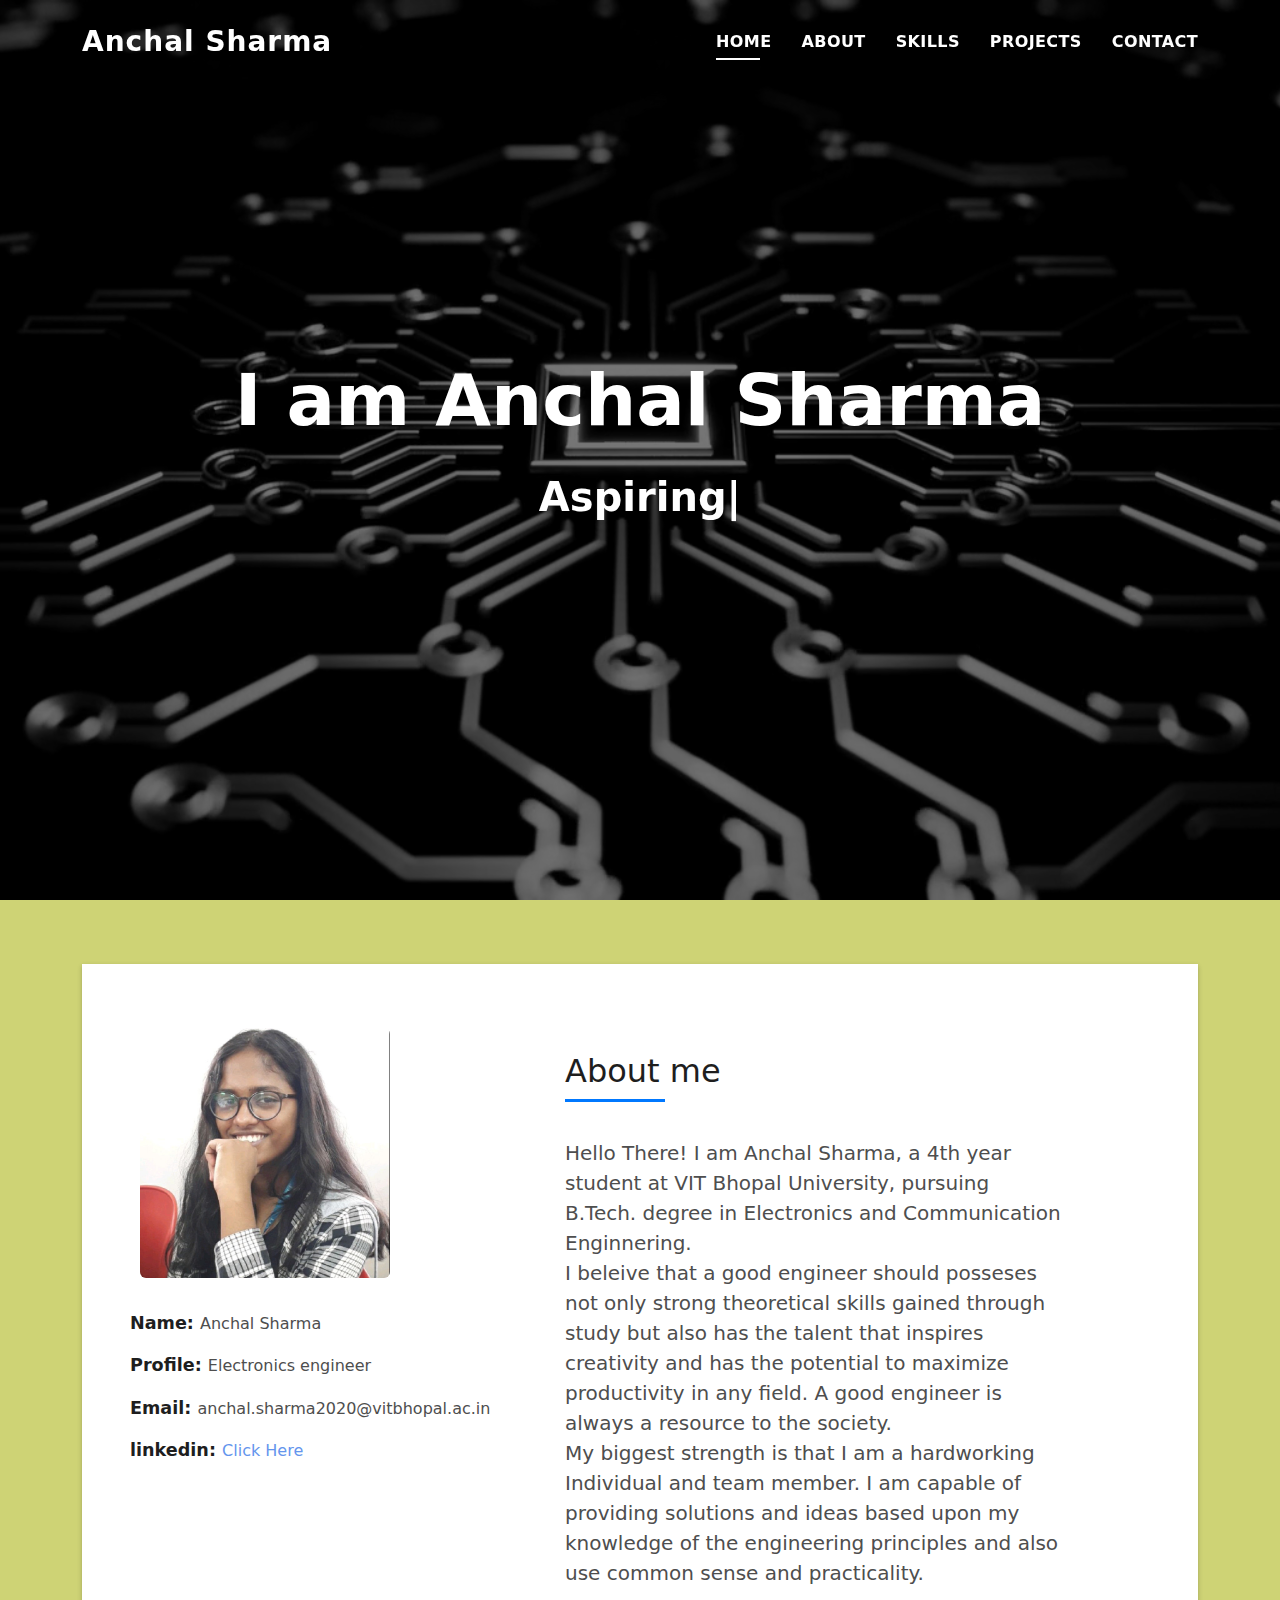
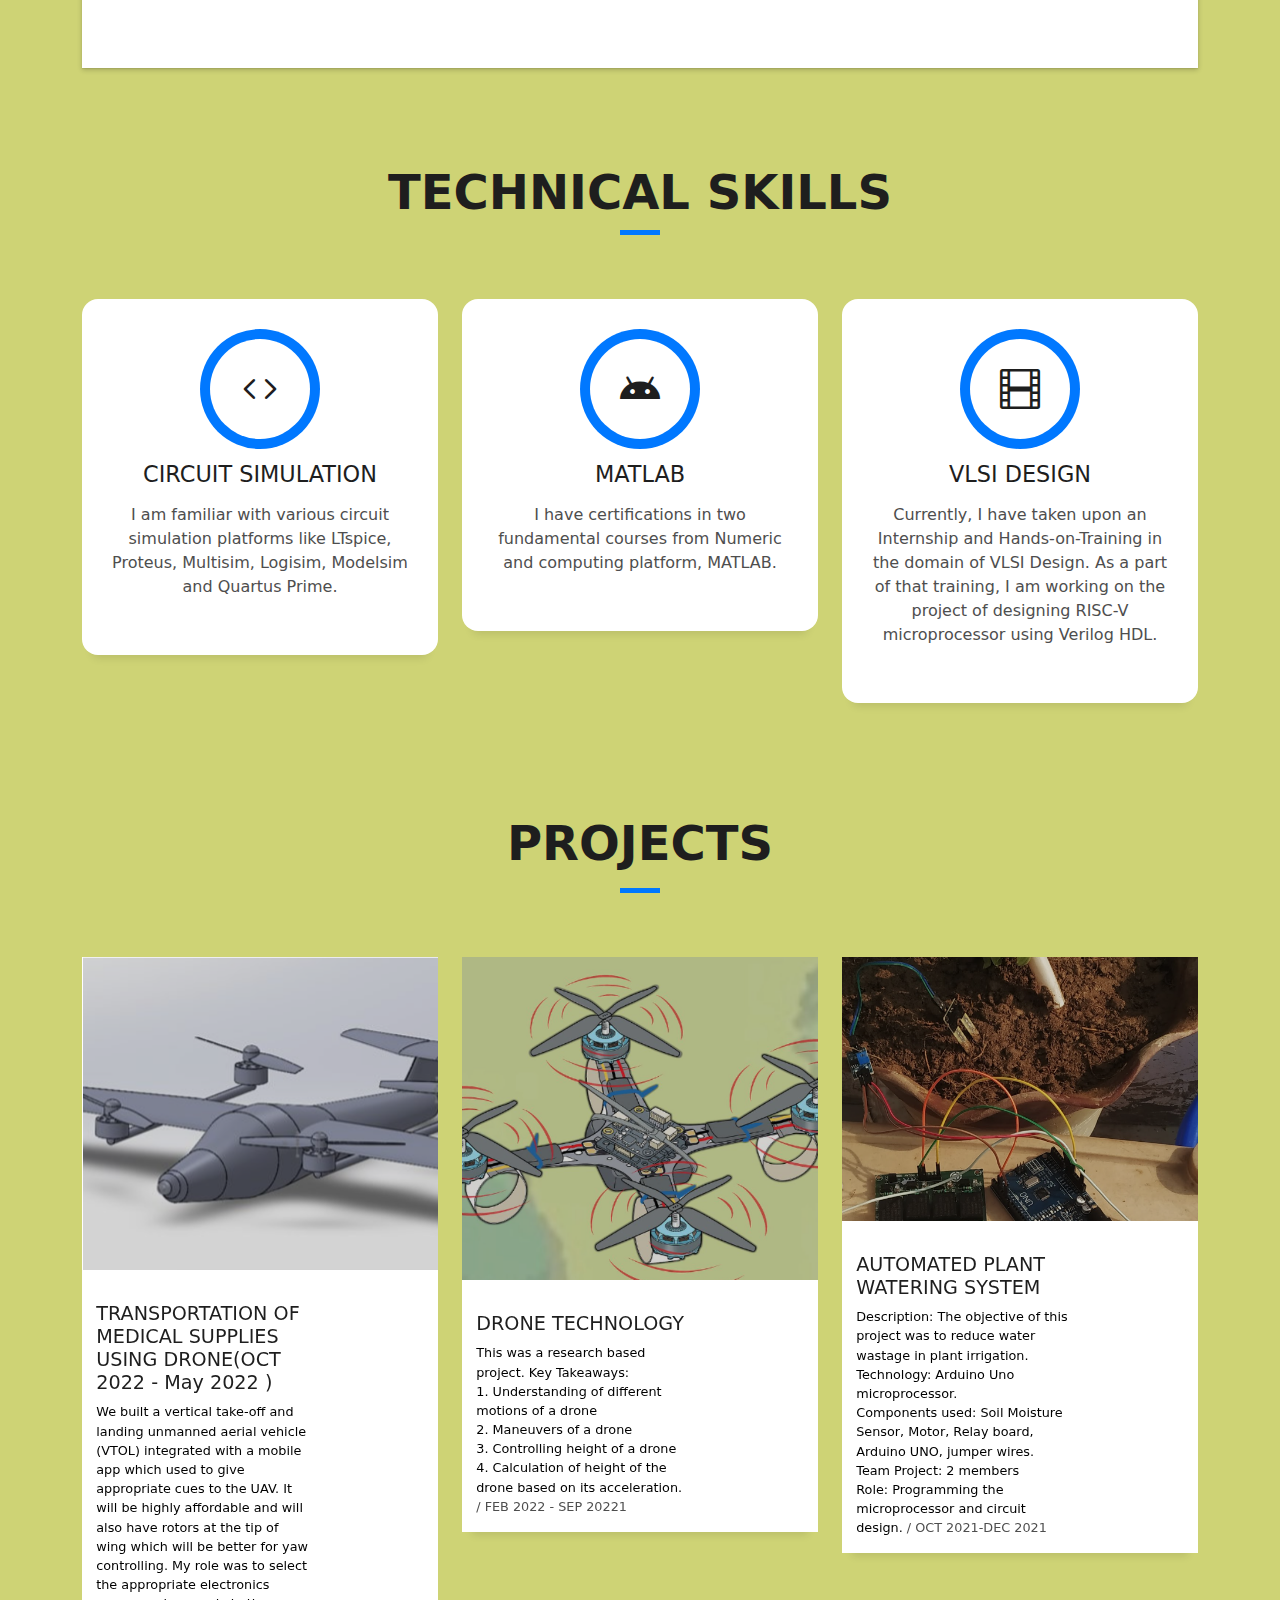
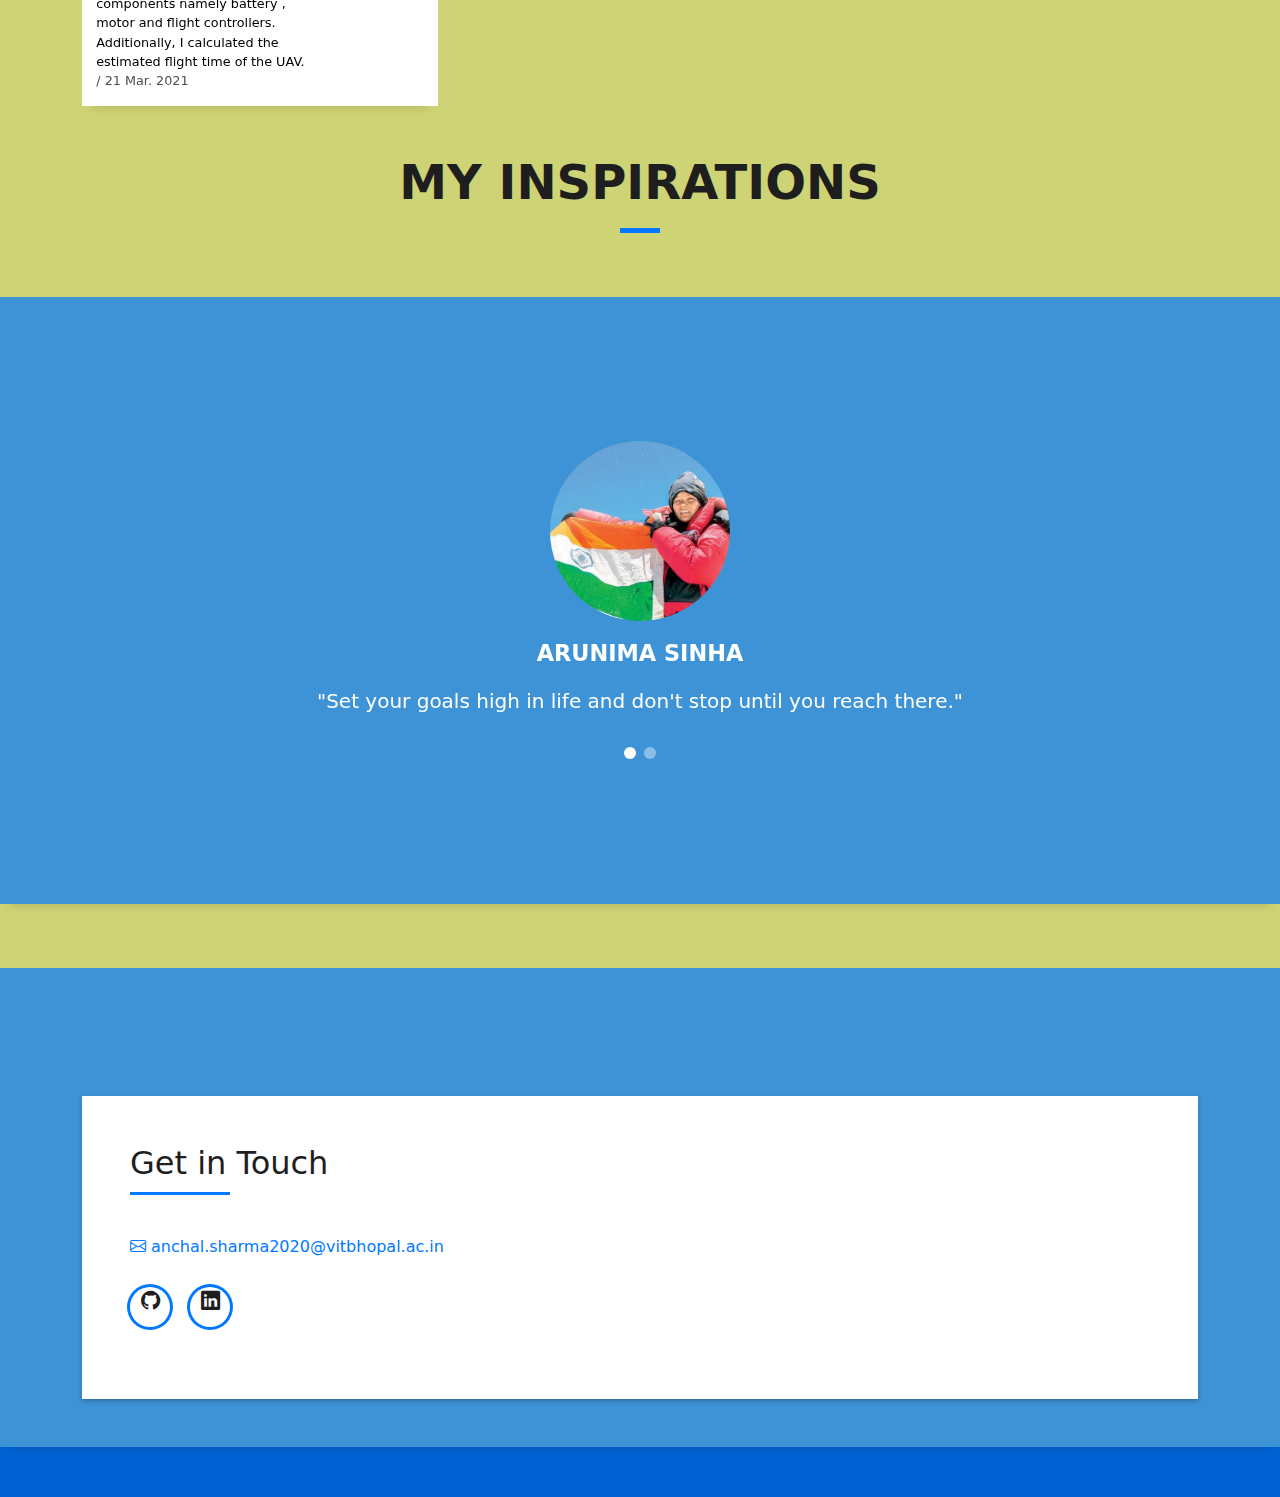
<file: index.html>
<!DOCTYPE html>
<html lang="en">

<head>
  <meta charset="utf-8">
  <meta content="width=device-width, initial-scale=1.0" name="viewport">

  <title>Anchal Sharma</title>
  <meta content="Anchal Sharma is a 4th year B.Tech. student at VIT Bhopal University. She is pursing his degree in the field of Electronics & Communication Enginnering." name="description">
  <meta content="" name="keywords">

  <!-- Favicons -->
  <link href="assets/img/dLogo.png" rel="icon">
  <link href="assets/img/dLogo.png" rel="apple-touch-icon">

  <!-- Vendor CSS Files -->
  <link href="assets/vendor/bootstrap/css/bootstrap.min.css" rel="stylesheet">
  <link href="assets/vendor/bootstrap-icons/bootstrap-icons.css" rel="stylesheet">
  <link href="assets/vendor/glightbox/css/glightbox.min.css" rel="stylesheet">
  <link href="assets/vendor/swiper/swiper-bundle.min.css" rel="stylesheet">

  <!-- Template Main CSS File -->
  <link href="assets/css/style.css" rel="stylesheet">



  <style>
 #hero {
    /* height: 300px;
    width: 300px; */
    position: relative;
}

#hero video {
  width: 100%;
  height: 100%;
  position: absolute;
  object-fit: cover;
  z-index: 0;
}

  </style>
</head>

<body>

  <!-- ======= Header ======= -->
  <header id="header" class="fixed-top">
    <div class="container d-flex align-items-center justify-content-between">

      <h1 class="logo"><a href="index.html">Anchal Sharma</a></h1>
      <!-- Uncomment below if you prefer to use an image logo -->
      <!-- <a href="index.html" class="logo"><img src="assets/img/logo.png" alt="" class="img-fluid"></a>-->

      <nav id="navbar" class="navbar">
        <ul>
          <li><a class="nav-link scrollto active" href="#hero">Home</a></li>
          <li><a class="nav-link scrollto" href="#about">About</a></li>
          <li><a class="nav-link scrollto" href="#services">Skills</a></li>
          <li><a class="nav-link scrollto " href="#work">Projects</a></li>
          <!-- <li><a class="nav-link scrollto " href="#blog">Blog</a></li> -->
          <!-- <li class="dropdown"><a href="#"><span>Drop Down</span> <i class="bi bi-chevron-down"></i></a>
            <ul>
              <li><a href="#">Drop Down 1</a></li>
              <li class="dropdown"><a href="#"><span>Deep Drop Down</span> <i class="bi bi-chevron-right"></i></a>
                <ul>
                  <li><a href="#">Deep Drop Down 1</a></li>
                  <li><a href="#">Deep Drop Down 2</a></li>
                  <li><a href="#">Deep Drop Down 3</a></li>
                  <li><a href="#">Deep Drop Down 4</a></li>
                  <li><a href="#">Deep Drop Down 5</a></li>
                </ul>
              </li>
              <li><a href="#">Drop Down 2</a></li>
              <li><a href="#">Drop Down 3</a></li>
              <li><a href="#">Drop Down 4</a></li>
            </ul>
          </li> -->
          <li><a class="nav-link scrollto" href="#contact">Contact</a></li>
        </ul>
        <i class="bi bi-list mobile-nav-toggle"></i>
      </nav><!-- .navbar -->

    </div>
  </header><!-- End Header -->
 
  <!-- ======= Hero Section ======= -->
  <div id="hero" class="hero route bg-image" >
    <video autoplay muted loop id="myVideo">
      <source src="assets/img/back.mp4" type="video/mp4">
    </video>
    <div class="overlay-itro">
      
    </div>
    <div class="hero-content display-table">
      <div class="table-cell">
        <div class="container">
          
          <!--<p class="display-6 color-d">Hello, world!</p>-->
          <h1 class="hero-title mb-4">I am Anchal Sharma</h1>
          <p class="hero-subtitle"><span class="typed" data-typed-items="Aspiring Electronics Engineer."></span></p>
          <!-- <p class="pt-3"><a class="btn btn-primary btn js-scroll px-4" href="#about" role="button">Learn More</a></p> -->
        </div>
      </div>
    </div>
  </div><!-- End Hero Section -->

  <main id="main">

    <!-- ======= About Section ======= -->
    <section id="about" class="about-mf sect-pt4 route">
      <div class="container">
        <div class="row">
          <div class="col-sm-12">
            <div class="box-shadow-full">
              <div>
                <div>
                  <div class="row">
                    <div class="col-sm-6 col-md-5">
                      <div class="about-img">
                        <img src="assets\img\poetimg.jpeg" class="img-fluid rounded b-shadow-a profile-im" alt="">
                      </div>
                      <div class="about-info">
                        <p><span class="title-s">Name: </span> <span>Anchal Sharma</span></p>
                        <p><span class="title-s">Profile: </span> <span>Electronics engineer</span></p>
                        <p><span class="title-s">Email: </span> <span>anchal.sharma2020@vitbhopal.ac.in</span></p>
                        <p><span class="title-s">linkedin: </span> <a href="https://www.linkedin.com/in/anchal-sharma-41393a209/" target="_blank" style="color: cornflowerblue;"> Click Here</a></span></p>
                        <!-- <p><span class="title-s">Phone: </span> <span>(617) 557-0089</span></p> -->
                      </div>
                    </div>
                    <div class="col-sm-6">
                        <div class="about-me pt-4">
                          <div class="title-box-2">
                            <h5 class="title-left">
                              About me
                            </h5>
                          </div>
                          <p class="lead">
                           Hello There! I am Anchal Sharma, a 4th year student at VIT Bhopal University, pursuing B.Tech. degree in Electronics and Communication Enginnering. <br/>
                           I beleive that a good engineer should posseses not only strong theoretical skills gained through study but also has the talent that inspires creativity and has 
                           the potential to maximize productivity in any field. A good engineer is always a resource to the society. <br/>
                           My biggest strength is that I am a hardworking Individual and team member. I am capable of providing solutions and ideas based upon my knowledge 
                           of the engineering principles and also use common sense and practicality. 
                          </p>
                        </div>
                      </div>
                    <div class="col-sm-6 col-md-7">
                        
                      </div>
                    
                    
            
                </div>
                
              </div>
            </div>
          </div>
        </div>
      </div>
    </section><!-- End About Section -->

    <!-- ======= Services Section ======= -->
    <section id="services" class="services-mf pt-5 route">
      <div class="container">
        <div class="row">
          <div class="col-sm-12">
            <div class="title-box text-center">
              <h3 class="title-a">
                Technical Skills
              </h3>
              <!-- <p class="subtitle-a">
                Lorem ipsum, dolor sit amet consectetur adipisicing elit.
              </p> -->
              <div class="line-mf"></div>
            </div>
          </div>
        </div>
        <div class="row">
          <div class="col-md-4">
            <div class="service-box">
              <div class="service-ico">
                <span class="ico-circle"><i class="bi bi-code"></i></span>
              </div>
              <div class="service-content">
                <h2 class="s-title">CIRCUIT SIMULATION</h2>
                <p class="s-description text-center">
                 I am familiar with various circuit simulation platforms like LTspice, Proteus, Multisim, Logisim, Modelsim and Quartus Prime. 
                
                </p>
              </div>
            </div>
          </div>
          <div class="col-md-4">
            <div class="service-box">
              <div class="service-ico">
                <span class="ico-circle"><i class="bi bi-android"></i></span>
              </div>
              <div class="service-content">
                <h2 class="s-title">MATLAB</h2>
                <p class="s-description text-center">
                  I have certifications in two fundamental courses from Numeric and computing platform, MATLAB. 
                </p>
              </div>
            </div>
          </div>
          <div class="col-md-4">
            <div class="service-box">
              <div class="service-ico">
                <span class="ico-circle"><i class="bi bi-film"></i></span>
              </div>
              <div class="service-content">
                <h2 class="s-title">VLSI DESIGN</h2>
                <p class="s-description text-center">
                  Currently, I have taken upon an Internship and Hands-on-Training in the domain of VLSI Design. As a part of that training, I am working on the project of designing RISC-V microprocessor using Verilog HDL. 
                </p>
              </div>
            </div>
          </div>
          <!-- <div class="col-md-4">
            <div class="service-box">
              <div class="service-ico">
                <span class="ico-circle"><i class="bi bi-binoculars"></i></span>
              </div>
              <div class="service-content">
                <h2 class="s-title">Responsive Design</h2>
                <p class="s-description text-center">
                  Lorem ipsum dolor sit amet consectetur adipisicing elit. Magni adipisci eaque autem fugiat! Quia,
                  provident vitae! Magni
                  tempora perferendis eum non provident.
                </p>
              </div>
            </div>
          </div> -->
          <!-- <div class="col-md-4">
            <div class="service-box">
              <div class="service-ico">
                <span class="ico-circle"><i class="bi bi-brightness-high"></i></span>
              </div>
              <div class="service-content">
                <h2 class="s-title">Graphic Design</h2>
                <p class="s-description text-center">
                  Lorem ipsum dolor sit amet consectetur adipisicing elit. Magni adipisci eaque autem fugiat! Quia,
                  provident vitae! Magni
                  tempora perferendis eum non provident.
                </p>
              </div>
            </div>
          </div> -->
          <!-- <div class="col-md-4">
            <div class="service-box">
              <div class="service-ico">
                <span class="ico-circle"><i class="bi bi-calendar4-week"></i></span>
              </div>
              <div class="service-content">
                <h2 class="s-title">Marketing Services</h2>
                <p class="s-description text-center">
                  Lorem ipsum dolor sit amet consectetur adipisicing elit. Magni adipisci eaque autem fugiat! Quia,
                  provident vitae! Magni
                  tempora perferendis eum non provident.
                </p>
              </div>
            </div>
          </div> -->
        </div>
      </div>
    </section>
    <!-- End Services Section -->

    <!-- ======= Counter Section ======= -->
    <!--div class="section-counter paralax-mf bg-image" style="background-image: url(assets/img/counters-bg.jpg)">
      <div class="overlay-mf"></div>
      <div class="container position-relative">
        <div class="row">
          <div class="col-sm-3 col-lg-3">
            <div class="counter-box counter-box pt-4 pt-md-0">
              <div class="counter-ico">
                <span class="ico-circle"><i class="bi bi-check"></i></span>
              </div>
              <div class="counter-num">
                <p data-purecounter-start="0" data-purecounter-end="20" data-purecounter-duration="1" class="counter purecounter"></p>
                <span class="counter-text">APPS DEVELOPED</span>
              </div>
            </div>
          </div>
          <div class="col-sm-3 col-lg-3">
            <div class="counter-box pt-4 pt-md-0">
              <div class="counter-ico">
                <span class="ico-circle"><i class="bi bi-calendar"></i></span>
              </div>
              <div class="counter-num">
                <p data-purecounter-start="0" data-purecounter-end="5" data-purecounter-duration="1" class="counter purecounter"></p>
                <span class="counter-text">YEARS OF EXPERIENCE</span>
              </div>
            </div>
          </div>
          <div class="col-sm-3 col-lg-3">
            <div class="counter-box pt-4 pt-md-0">
              <div class="counter-ico">
                <span class="ico-circle"><i class="bi bi-code"></i></span>
              </div>
              <div class="counter-num">
                <p data-purecounter-start="0" data-purecounter-end="10" data-purecounter-duration="1" class="counter purecounter"></p>
                <span class="counter-text">WEBSITES DEVELOPED</span>
              </div>
            </div>
          </div>
          <div class="col-sm-3 col-lg-3">
            <div class="counter-box pt-4 pt-md-0">
              <div class="counter-ico">
                <span class="ico-circle"><i class="bi bi-award"></i></span>
              </div>
              <div class="counter-num">
                <p data-purecounter-start="0" data-purecounter-end="4" data-purecounter-duration="1" class="counter purecounter"></p>
                <span class="counter-text">APPS ON PLAY STORE</span>
              </div>
            </div>
          </div>
        </div>
      </div>
    </div><!-- End Counter Section -->

    <!-- ======= Portfolio Section ======= -->
    <section id="work" class="portfolio-mf sect-pt4 route">
      <div class="container">
        <div class="row">
          <div class="col-sm-12">
            <div class="title-box text-center">
              <h3 class="title-a">
                PROJECTS
              </h3>
              <p class="subtitle-a">
                
              </p>
              <div class="line-mf"></div>
            </div>
          </div>
        </div>
        <div class="row">
          <div class="col-md-4">
            <div class="work-box">
                <div class="work-img">
                  <img src="assets\img\medi.png" alt="" class="img-fluid">
                </div>
              <div class="work-content">
                <div class="row">
                  <div class="col-sm-8">
                    <h2 class="w-title">TRANSPORTATION OF MEDICAL SUPPLIES USING DRONE(OCT 2022 - May 2022 )</h2>
                    <div class="w-more">
                      <span class="w-ctegory">We built a vertical take-off and landing unmanned aerial vehicle (VTOL) integrated with a mobile app which used to give appropriate cues to the UAV. It will be highly affordable and will also have rotors at the tip of wing which will be better for yaw controlling. My role was to select the appropriate electronics components namely battery , motor and flight controllers. Additionally, I calculated the estimated flight time of the UAV. </span> / <span class="w-date">21 Mar. 2021</span>
                    </div>
                  </div>
                  <div class="col-sm-4">
                    <div class="w-like">
                      
                    </div>
                  </div>
                </div>
              </div>
            </div>
          </div>




          <div class="col-md-4">
            <div class="work-box">
                <div class="work-img">
                  <img src="assets\img\drone.png" alt="" class="img-fluid">
                </div>
              <div class="work-content">
                <div class="row">
                  <div class="col-sm-8">
                    <h2 class="w-title">DRONE TECHNOLOGY</h2>
                    <div class="w-more">
                      <span class="w-ctegory">This was a research based project. Key Takeaways:<br/>

                        1. Understanding of different motions of a drone<br/>
                        
                        2. Maneuvers of a drone<br/>
                        
                        3. Controlling height of a drone<br/>
                        
                        4. Calculation of height of the drone based on its acceleration.</span> / <span class="w-date">
                            FEB 2022 - SEP 20221</span>
                    </div>
                  </div>
                  <div class="col-sm-4">
                    <div class="w-like">
                      
                    </div>
                  </div>
                </div>
              </div>
            </div>
          </div>





          <div class="col-md-4">
            <div class="work-box">
                <div class="work-img">
                  <img src="assets\img\plant.png" alt="" class="img-fluid">
                </div>
              <div class="work-content">
                <div class="row">
                  <div class="col-sm-8">
                    <h2 class="w-title">AUTOMATED PLANT WATERING SYSTEM</h2>
                    <div class="w-more">
                      <span class="w-ctegory">Description: The objective of this project was to reduce water wastage in plant irrigation.<br/>

                        Technology: Arduino Uno microprocessor.<br/>
                        
                        Components used: Soil Moisture Sensor, Motor, Relay board, Arduino UNO, jumper wires.<br/>
                        
                        Team Project: 2 members<br/>
                        
                        Role: Programming the microprocessor and circuit design.</span> / <span class="w-date">
                            OCT 2021-DEC 2021</span>
                    </div>
                  </div>
                  <div class="col-sm-4">
                    <div class="w-like">
                     
                    </div>
                  </div>
                </div>
              </div>
            </div>
          </div>


        </div>
      </div>
    </section><!-- End Portfolio Section -->

    <!-- ======= Testimonials Section ======= -->

    <div class="col-sm-12">
      <div class="title-box text-center">
        <h3 class="title-a">
          My Inspirations
        </h3>
        <p class="subtitle-a">
          
        </p>
        <div class="line-mf"></div>
      </div>
    </div>
    <div class="testimonials paralax-mf bg-image" style="background-image: url(assets/img/overlay-bg.jpg)">
      
      <div class="overlay-mf"></div>
      <div class="container">

       
      
        <div class="row">
          
          <div class="col-md-12">

            <div class="testimonials-slider swiper" data-aos="fade-up" data-aos-delay="100">
              <div class="swiper-wrapper">

                <div class="swiper-slide">
                  <div class="testimonial-box">
                    <div class="author-test">
                      <img src="assets\img\AS.jpg" width="180px" height="180px" style="object-fit: cover;" alt="" class="rounded-circle b-shadow-a">
                      <span class="author">Arunima Sinha</span>
                    </div>
                    <div class="content-test">
                      <p class="description lead">
                        "Set your goals high in life and don't stop until you reach there."

                      </p>
                    </div>
                  </div>
                </div><!-- End testimonial item -->

                <div class="swiper-slide">
                  <div class="testimonial-box">
                    <div class="author-test">
                      <img src="assets/img/apj.jfif" width="180px" height="180px" style="object-fit: cover;" alt="" class="rounded-circle b-shadow-a">
                      <span class="author">Dr. APJ Abdul Kalam</span>
                    </div>
                    <div class="content-test">
                      <p class="description lead">
                        "A big shot is a little shot who keeps on shooting, so keep trying.
                        
                      </p>
                    </div>
                  </div>
                </div><!-- End testimonial item -->
              </div>
              <div class="swiper-pagination"></div>
            </div>

            <!-- <div id="testimonial-mf" class="owl-carousel owl-theme">
          
        </div> -->
          </div>
        </div>
      </div>
    </div><!-- End Testimonials Section -->

    <!-- ======= Blog Section ======= -->
    <!-- <section id="blog" class="blog-mf sect-pt4 route">
      <div class="container">
        <div class="row">
          <div class="col-sm-12">
            <div class="title-box text-center">
              <h3 class="title-a">
                Blog
              </h3>
              <p class="subtitle-a">
                Lorem ipsum, dolor sit amet consectetur adipisicing elit.
              </p>
              <div class="line-mf"></div>
            </div>
          </div>
        </div>
        <div class="row">
          <div class="col-md-4">
            <div class="card card-blog">
              <div class="card-img">
                <a href="blog-single.html"><img src="assets/img/post-1.jpg" alt="" class="img-fluid"></a>
              </div>
              <div class="card-body">
                <div class="card-category-box">
                  <div class="card-category">
                    <h6 class="category">Travel</h6>
                  </div>
                </div>
                <h3 class="card-title"><a href="blog-single.html">See more ideas about Travel</a></h3>
                <p class="card-description">
                  Proin eget tortor risus. Pellentesque in ipsum id orci porta dapibus. Praesent sapien massa, convallis
                  a pellentesque nec,
                  egestas non nisi.
                </p>
              </div>
              <div class="card-footer">
                <div class="post-author">
                  <a href="#">
                    <img src="assets/img/testimonial-2.jpg" alt="" class="avatar rounded-circle">
                    <span class="author">Morgan Freeman</span>
                  </a>
                </div>
                <div class="post-date">
                  <span class="bi bi-clock"></span> 10 min
                </div>
              </div>
            </div>
          </div>
          <div class="col-md-4">
            <div class="card card-blog">
              <div class="card-img">
                <a href="blog-single.html"><img src="assets/img/post-2.jpg" alt="" class="img-fluid"></a>
              </div>
              <div class="card-body">
                <div class="card-category-box">
                  <div class="card-category">
                    <h6 class="category">Web Design</h6>
                  </div>
                </div>
                <h3 class="card-title"><a href="blog-single.html">See more ideas about Travel</a></h3>
                <p class="card-description">
                  Proin eget tortor risus. Pellentesque in ipsum id orci porta dapibus. Praesent sapien massa, convallis
                  a pellentesque nec,
                  egestas non nisi.
                </p>
              </div>
              <div class="card-footer">
                <div class="post-author">
                  <a href="#">
                    <img src="assets/img/testimonial-2.jpg" alt="" class="avatar rounded-circle">
                    <span class="author">Morgan Freeman</span>
                  </a>
                </div>
                <div class="post-date">
                  <span class="bi bi-clock"></span> 10 min
                </div>
              </div>
            </div>
          </div>
          <div class="col-md-4">
            <div class="card card-blog">
              <div class="card-img">
                <a href="blog-single.html"><img src="assets/img/post-3.jpg" alt="" class="img-fluid"></a>
              </div>
              <div class="card-body">
                <div class="card-category-box">
                  <div class="card-category">
                    <h6 class="category">Web Design</h6>
                  </div>
                </div>
                <h3 class="card-title"><a href="blog-single.html">See more ideas about Travel</a></h3>
                <p class="card-description">
                  Proin eget tortor risus. Pellentesque in ipsum id orci porta dapibus. Praesent sapien massa, convallis
                  a pellentesque nec,
                  egestas non nisi.
                </p>
              </div>
              <div class="card-footer">
                <div class="post-author">
                  <a href="#">
                    <img src="assets/img/testimonial-2.jpg" alt="" class="avatar rounded-circle">
                    <span class="author">Morgan Freeman</span>
                  </a>
                </div>
                <div class="post-date">
                  <span class="bi bi-clock"></span> 10 min
                </div>
              </div>
            </div>
          </div>
        </div>
      </div>
    </section>
     -->
    <!-- End Blog Section -->

    <!-- ======= Contact Section ======= -->
    <section id="contact" class="paralax-mf footer-paralax bg-image sect-mt4 route" style="background-image: url(assets/img/overlay-bg.jpg)">
      <div class="overlay-mf"></div>
      <div class="container">
        <div class="row">
          <div class="col-sm-12">
            <div class="contact-mf">
              <div id="contact" class="box-shadow-full">
                <div class="row">
                  <!-- <div class="col-md-6">
                    <div class="title-box-2">
                      <h5 class="title-left">
                        Send Message Us
                      </h5>
                    </div>
                    <div>
                      <form action="forms/contact.php" method="post" role="form" class="php-email-form">
                        <div class="row">
                          <div class="col-md-12 mb-3">
                            <div class="form-group">
                              <input type="text" name="name" class="form-control" id="name" placeholder="Your Name" required>
                            </div>
                          </div>
                          <div class="col-md-12 mb-3">
                            <div class="form-group">
                              <input type="email" class="form-control" name="email" id="email" placeholder="Your Email" required>
                            </div>
                          </div>
                          <div class="col-md-12 mb-3">
                            <div class="form-group">
                              <input type="text" class="form-control" name="subject" id="subject" placeholder="Subject" required>
                            </div>
                          </div>
                          <div class="col-md-12">
                            <div class="form-group">
                              <textarea class="form-control" name="message" rows="5" placeholder="Message" required></textarea>
                            </div>
                          </div>
                          <div class="col-md-12 text-center my-3">
                            <div class="loading">Loading</div>
                            <div class="error-message"></div>
                            <div class="sent-message">Your message has been sent. Thank you!</div>
                          </div>
                          <div class="col-md-12 text-center">
                            <button type="submit" class="button button-a button-big button-rouded">Send Message</button>
                          </div>
                        </div>
                      </form>
                    </div>
                  </div> -->
                  <div class="col-md-12">
                    <div class="title-box-2 pt-4 pt-md-0">
                      <h5 class="title-left">
                        Get in Touch
                      </h5>
                    </div>
                    <div class="more-info">
                      <p class="lead">
                       
                      </p>
                      <ul class="list-ico">
                        <!-- <li><span class="bi bi-geo-alt"></span> 329 WASHINGTON ST BOSTON, MA 02108</li> -->
                        <!-- <li><span class="bi bi-phone"></span> (617) 557-0089</li> -->
                        <li><span class="bi bi-envelope ml-2"><span style="padding-left: 5px;">anchal.sharma2020@vitbhopal.ac.in</span> </li>
                      </ul>
                    </div>
                    <div class="socials">
                      <ul>
                        <li><a href="https://github.com/Anchal3006"><span class="ico-circle"><i class="bi bi-github"></i></span></a></li>
                        <li><a href="https://www.linkedin.com/in/anchal-sharma-41393a209/"><span class="ico-circle"><i class="bi bi-linkedin"></i></span></a></li>
                        
                        
                      </ul>
                    </div>
                  </div>
                </div>
              </div>
            </div>
          </div>
        </div>
      </div>
    </section><!-- End Contact Section -->

  </main><!-- End #main -->

  <!-- ======= Footer ======= -->
  <footer>
    <div class="container">
      <div class="row">
        <div class="col-sm-12">
          <div class="copyright-box">
           
            </div>
          </div>
        </div>
      </div>
    </div>
  </footer><!-- End  Footer -->

  <div id="preloader"></div>
  <a href="#" class="back-to-top d-flex align-items-center justify-content-center"><i class="bi bi-arrow-up-short"></i></a>

  <!-- Vendor JS Files -->
  <script src="assets/vendor/purecounter/purecounter_vanilla.js"></script>
  <script src="assets/vendor/bootstrap/js/bootstrap.bundle.min.js"></script>
  <script src="assets/vendor/glightbox/js/glightbox.min.js"></script>
  <script src="assets/vendor/swiper/swiper-bundle.min.js"></script>
  <script src="assets/vendor/typed.js/typed.min.js"></script>
  <script src="assets/vendor/php-email-form/validate.js"></script>

  <!-- Template Main JS File -->
  <script src="assets/js/main.js"></script>

</body>

</html>
</file>
<file: assets/css/style.css>
/**
* Template Name: DevFolio
* Updated: Mar 10 2023 with Bootstrap v5.2.3
* Template URL: https://bootstrapmade.com/devfolio-bootstrap-portfolio-html-template/
* Author: BootstrapMade.com
* License: https://bootstrapmade.com/license/
*/

/*--------------------------------------------------------------
# General
--------------------------------------------------------------*/
body {
  background-color: #ced375;
  color: #4e4e4e;
}

h1,
h2,
h3,
h4,
h5,
h6 {
  color: #1e1e1e;
}

a {
  color: #1e1e1e;
  text-decoration: none;
  transition: all 0.5s ease-in-out;
}

a:hover {
  color: #0078ff;
  text-decoration: none;
  transition: all 0.5s ease-in-out;
}

.p-r {
  position: relative;
}

.color-a {
  text-decoration: none;
  color: #0078ff;
}

.color-d {
  color: #f5f5f5;
}

.color-text-a {
  text-decoration: none;
  color: #4e4e4e;
}

.box-shadow,
.card-blog,
.work-box,
.service-box,
.paralax-mf {
  box-shadow: 0 13px 8px -10px rgba(0, 0, 0, 0.1);
}

.box-shadow-a,
.button:hover {
  text-decoration: none;
  box-shadow: 0 0 0 4px #cde1f8;
}

.display-5 {
  font-size: 2.5rem;
  font-weight: 300;
  line-height: 1.1;
}

.display-6 {
  font-size: 2rem;
  font-weight: 300;
  line-height: 1.1;
}

.avatar {
  width: 32px;
  height: 32px;
  margin-right: 4px;
  overflow: hidden;
}

.bg-image {
  background-repeat: no-repeat;
  background-attachment: fixed;
  background-size: cover;
  background-position: center center;
}

@media (max-width: 1024px) {
  .bg-image {
    background-attachment: scroll;
  }
}

.overlay-mf {
  background-color: #0078ff;
}

.overlay-mf {
  position: absolute;
  top: 0;
  left: 0px;
  padding: 0;
  height: 100%;
  width: 100%;
  opacity: 0.7;
}

.paralax-mf {
  position: relative;
  padding: 8rem 0;
}

.display-table {
  width: 100%;
  height: 100%;
  display: table;
}

.table-cell {
  display: table-cell;
  vertical-align: middle;
}

/*--/ Sections /--*/
.sect-4 {
  padding: 4rem 0;
}

.sect-pt4 {
  padding-top: 4rem;
}

.sect-mt4 {
  margin-top: 4rem;
}

/*--/ Title s /--*/
.title-s {
  font-weight: 600;
  color: #1e1e1e;
  font-size: 1.1rem;
}

/*--/ Title A /--*/
.title-box {
  margin-bottom: 4rem;
}

.title-a {
  text-decoration: none;
  font-size: 3rem;
  font-weight: bold;
  text-transform: uppercase;
}

.subtitle-a {
  text-decoration: none;
  color: #4e4e4e;
}

.line-mf {
  width: 40px;
  height: 5px;
  background-color: #0078ff;
  margin: 0 auto;
}

/*--/ Title Left /--*/
.title-box-2 {
  margin-bottom: 3rem;
}

.title-left {
  font-size: 2rem;
  position: relative;
}

.title-left:before {
  content: "";
  position: absolute;
  height: 3px;
  background-color: #0078ff;
  width: 100px;
  bottom: -12px;
}

/*------/ Box /------*/
.box-pl2 {
  padding-left: 2rem;
}

.box-shadow-full {
  padding: 3rem 1.25rem;
  position: relative;
  background-color: #fff;
  margin-bottom: 3rem;
  z-index: 2;
  box-shadow: 0 1px 1px 0 rgba(0, 0, 0, 0.06), 0 2px 5px 0 rgba(0, 0, 0, 0.2);
}

@media (min-width: 768px) {
  .box-shadow-full {
    padding: 3rem;
  }
}

/*------/ Socials /------*/
.socials {
  padding: 1.5rem 0;
}

.socials ul li {
  display: inline-block;
}

.socials .ico-circle {
  height: 40px;
  width: 40px;
  font-size: 1.2rem;
  border-radius: 50%;
  line-height: 1.6;
  margin: 0 15px 0 0;
  box-shadow: 0 0 0 3px #0078ff;
  transition: all 500ms ease;
}

.socials .ico-circle:hover {
  background-color: #0078ff;
  color: #fff;
  box-shadow: 0 0 0 3px #cde1f8;
  transition: all 500ms ease;
}

/*------/ Ul resect /------*/
.ul-resect,
.widget-tags ul,
.widget-sidebar .list-sidebar,
.box-comments .list-comments,
.blog-wrapper .post-meta ul,
.list-ico,
.socials ul {
  list-style: none;
  padding-left: 0;
  margin-bottom: 0;
}

.list-ico {
  line-height: 2;
}

.list-ico span {
  color: #0078ff;
  margin-right: 10px;
}

/*------/ Ico Circle /------*/
.ico-circle {
  height: 100px;
  width: 100px;
  font-size: 2rem;
  border-radius: 50%;
  line-height: 1.55;
  margin: 0 auto;
  text-align: center;
  box-shadow: 0 0 0 10px #0078ff;
  display: block;
}

/*------/ Owl Carousel /------*/
.owl-theme .owl-dots {
  text-align: center;
  margin-top: 18px;
}

.owl-theme .owl-dots .owl-dot {
  display: inline-block;
}

.owl-theme .owl-dots .owl-dot span {
  width: 18px;
  height: 7px;
  margin: 5px 5px;
  background: #cde1f8;
  border: 0px solid #cde1f8;
  display: block;
  transition: all 0.6s ease-in-out;
  cursor: pointer;
}

.owl-theme .owl-dots .owl-dot:hover span {
  background-color: #cde1f8;
}

.owl-theme .owl-dots .owl-dot.active span {
  background-color: #1B1B1B;
  width: 25px;
}

/*--/ Scrolltop s /--*/
.scrolltop-mf {
  position: relative;
  display: none;
}

.scrolltop-mf span {
  z-index: 999;
  position: fixed;
  width: 42px;
  height: 42px;
  background-color: #0078ff;
  opacity: 0.7;
  font-size: 1.6rem;
  line-height: 1.5;
  text-align: center;
  color: #fff;
  top: auto;
  left: auto;
  right: 30px;
  bottom: 50px;
  cursor: pointer;
  border-radius: 50%;
}

/*--------------------------------------------------------------
# Back to top button
--------------------------------------------------------------*/
.back-to-top {
  position: fixed;
  visibility: hidden;
  opacity: 0;
  right: 15px;
  bottom: 15px;
  z-index: 996;
  background: #0078ff;
  width: 40px;
  height: 40px;
  border-radius: 50px;
  transition: all 0.4s;
}

.back-to-top i {
  font-size: 28px;
  color: #fff;
  line-height: 0;
}

.back-to-top:hover {
  background: #298eff;
  color: #fff;
}

.back-to-top.active {
  visibility: visible;
  opacity: 1;
}

/*------/ Prelaoder /------*/
#preloader {
  position: fixed;
  top: 0;
  left: 0;
  right: 0;
  bottom: 0;
  z-index: 9999;
  overflow: hidden;
  background: #fff;
}

#preloader:before {
  content: "";
  position: fixed;
  top: calc(50% - 30px);
  left: calc(50% - 30px);
  border: 6px solid #f2f2f2;
  border-top: 6px solid #0078ff;
  border-radius: 50%;
  width: 60px;
  height: 60px;
  animation: animate-preloader 1s linear infinite;
}

@keyframes animate-preloader {
  0% {
    transform: rotate(0deg);
  }

  100% {
    transform: rotate(360deg);
  }
}

/*------/ Button /------*/
.button {
  display: inline-block;
  padding: 0.3rem 0.6rem;
  text-align: center;
  vertical-align: middle;
  -webkit-user-select: none;
  -moz-user-select: none;
  user-select: none;
  font-size: 1rem;
  border-radius: 0.3rem;
  border: 1px solid transparent;
  transition: all 500ms ease;
  cursor: pointer;
}

.button:focus {
  outline: 0;
}

.button:hover {
  background-color: #0062d3;
  color: #fff;
  transition: all 500ms ease;
}

.button-a {
  text-decoration: none;
  background-color: #0078ff;
  color: #fff;
  border-color: #cde1f8;
}

.button-big {
  padding: 0.9rem 2.3rem;
  font-size: 1.2rem;
}

.button-rouded {
  border-radius: 5rem;
}

.btn-lg {
  padding: 0.5rem 1rem;
  font-size: 1.25rem;
  line-height: 1.5;
  border-radius: 0.3rem;
}

/*--------------------------------------------------------------
# Header
--------------------------------------------------------------*/
#header {
  transition: all 0.5s;
  z-index: 997;
  padding: 20px 0;
}

#header .logo {
  font-size: 28px;
  margin: 0;
  padding: 0;
  font-weight: 600;
  letter-spacing: 1px;
}

#header .logo a {
  color: #fff;
}

#header .logo img {
  max-height: 40px;
}

#header.header-scrolled {
  background: rgba(0, 0, 0, 0.9);
  padding: 12px 0;
}

/*--------------------------------------------------------------
# Navigation Menu
--------------------------------------------------------------*/
/**
* Desktop Navigation 
*/
.navbar {
  padding: 0;
}

.navbar ul {
  margin: 0;
  padding: 0;
  display: flex;
  list-style: none;
  align-items: center;
}

.navbar li {
  position: relative;
}

.navbar>ul>li {
  white-space: nowrap;
  padding: 10px 0 10px 30px;
}

.navbar a,
.navbar a:focus {
  display: flex;
  align-items: center;
  justify-content: space-between;
  color: #fff;
  font-size: 16px;
  font-weight: 600;
  padding: 0;
  white-space: nowrap;
  transition: 0.3s;
  letter-spacing: 0.4px;
  position: relative;
  text-transform: uppercase;
}

.navbar a i,
.navbar a:focus i {
  font-size: 12px;
  line-height: 0;
  margin-left: 5px;
}

.navbar>ul>li>a:before {
  content: "";
  position: absolute;
  width: 100%;
  height: 2px;
  bottom: -6px;
  left: 0;
  width: 0;
  background-color: #fff;
  visibility: hidden;
  transition: all 0.3s ease-in-out 0s;
}

.navbar a:hover:before,
.navbar li:hover>a:before,
.navbar .active:before {
  visibility: visible;
  width: 80%;
}

.navbar a:hover,
.navbar .active,
.navbar .active:focus,
.navbar li:hover>a {
  color: #fff;
}

.navbar .dropdown ul {
  display: block;
  position: absolute;
  left: 30px;
  top: calc(100% + 30px);
  margin: 0;
  padding: 10px 0;
  z-index: 99;
  opacity: 0;
  visibility: hidden;
  background: #fff;
  box-shadow: 0px 0px 30px rgba(127, 137, 161, 0.25);
  transition: 0.3s;
}

.navbar .dropdown ul li {
  min-width: 200px;
}

.navbar .dropdown ul a {
  padding: 10px 20px;
  font-size: 14px;
  text-transform: none;
  color: #4e4e4e;
}

.navbar .dropdown ul a i {
  font-size: 12px;
}

.navbar .dropdown ul a:hover,
.navbar .dropdown ul .active:hover,
.navbar .dropdown ul li:hover>a {
  color: #0078ff;
}

.navbar .dropdown:hover>ul {
  opacity: 1;
  top: 100%;
  visibility: visible;
}

.navbar .dropdown .dropdown ul {
  top: 0;
  left: calc(100% - 30px);
  visibility: hidden;
}

.navbar .dropdown .dropdown:hover>ul {
  opacity: 1;
  top: 0;
  left: 100%;
  visibility: visible;
}

@media (max-width: 1366px) {
  .navbar .dropdown .dropdown ul {
    left: -90%;
  }

  .navbar .dropdown .dropdown:hover>ul {
    left: -100%;
  }
}

/**
* Mobile Navigation 
*/
.mobile-nav-toggle {
  color: #fff;
  font-size: 28px;
  cursor: pointer;
  display: none;
  line-height: 0;
  transition: 0.5s;
}

@media (max-width: 991px) {
  .mobile-nav-toggle {
    display: block;
  }

  .navbar ul {
    display: none;
  }
}

.navbar-mobile {
  position: fixed;
  overflow: hidden;
  top: 0;
  right: 0;
  left: 0;
  bottom: 0;
  background: rgba(78, 78, 78, 0.9);
  transition: 0.3s;
  z-index: 999;
}

.navbar-mobile .mobile-nav-toggle {
  position: absolute;
  top: 15px;
  right: 15px;
}

.navbar-mobile ul {
  display: block;
  position: absolute;
  top: 55px;
  right: 15px;
  bottom: 15px;
  left: 15px;
  padding: 10px 0;
  background-color: #fff;
  overflow-y: auto;
  transition: 0.3s;
}

.navbar-mobile>ul>li {
  padding: 0;
}

.navbar-mobile a:hover:before,
.navbar-mobile li:hover>a:before,
.navbar-mobile .active:before {
  visibility: hidden;
}

.navbar-mobile a,
.navbar-mobile a:focus {
  padding: 10px 20px;
  font-size: 15px;
  color: #4e4e4e;
}

.navbar-mobile a:hover,
.navbar-mobile .active,
.navbar-mobile li:hover>a {
  color: #0078ff;
}

.navbar-mobile .getstarted,
.navbar-mobile .getstarted:focus {
  margin: 15px;
}

.navbar-mobile .dropdown ul {
  position: static;
  display: none;
  margin: 10px 20px;
  padding: 10px 0;
  z-index: 99;
  opacity: 1;
  visibility: visible;
  background: #fff;
  box-shadow: 0px 0px 30px rgba(127, 137, 161, 0.25);
}

.navbar-mobile .dropdown ul li {
  min-width: 200px;
}

.navbar-mobile .dropdown ul a {
  padding: 10px 20px;
}

.navbar-mobile .dropdown ul a i {
  font-size: 12px;
}

.navbar-mobile .dropdown ul a:hover,
.navbar-mobile .dropdown ul .active:hover,
.navbar-mobile .dropdown ul li:hover>a {
  color: #0078ff;
}

.navbar-mobile .dropdown>.dropdown-active {
  display: block;
}

/*--------------------------------------------------------------
# Hero Section
--------------------------------------------------------------*/
.hero {
  height: 100vh;
  position: relative;
  color: #fff;
}

.hero .hero-content {
  text-align: center;
  position: absolute;
}

.hero .overlay-itro {
  background-color: rgba(0, 0, 0, 0.6);
  position: absolute;
  top: 0;
  left: 0px;
  padding: 0;
  height: 100%;
  width: 100%;
  opacity: 0.9;
}

.hero .hero-title {
  color: #fff;
  font-weight: 600;
  font-size: 3rem;
}

@media (min-width: 768px) {
  .hero .hero-title {
    font-size: 4.5rem;
  }
}

.hero .hero-subtitle {
  font-size: 1.5rem;
  font-weight: 600;
}

@media (min-width: 768px) {
  .hero .hero-subtitle {
    font-size: 2.5rem;
  }
}

.hero .text-slider-items {
  display: none;
}

.hero-single {
  height: 350px;
}

.hero-single .hero-content {
  margin-top: 30px;
}

.hero-single .hero-title {
  text-transform: uppercase;
  font-size: 3rem;
}

@media (min-width: 768px) {
  .hero-single .hero-title {
    font-size: 3.5rem;
  }
}

.hero-single .breadcrumb {
  background-color: transparent;
  color: #0078ff;
}

.hero-single .breadcrumb .breadcrumb-item:before {
  color: #cde1f8;
}

.hero-single .breadcrumb .breadcrumb-item.active {
  color: #cde1f8;
}

.hero-single .breadcrumb a {
  color: #fff;
}

/*--------------------------------------------------------------
# About
--------------------------------------------------------------*/
.about-mf .box-shadow-full {
  padding-top: 4rem;
  padding-bottom: 4rem;
}

.about-mf .about-img {
  margin-bottom: 2rem;
}

.about-mf .about-img img {
  margin-left: 10px;
}

@media (min-width: 767px) {
  .about-mf .box-pl2 {
    margin-top: 3rem;
    padding-left: 0rem;
  }
}

.skill-mf span {
  color: #4e4e4e;
}

.skill-mf .progress {
  background-color: #cde1f8;
  margin: 0.5rem 0 1.2rem 0;
  border-radius: 0;
  height: 0.7rem;
}

.skill-mf .progress .progress-bar {
  height: 0.7rem;
  background-color: #0078ff;
}

/*--------------------------------------------------------------
# Services
--------------------------------------------------------------*/
.service-box {
  background-color: #fff;
  padding: 2.5rem 1.3rem;
  border-radius: 1rem;
  margin-bottom: 3rem;
  text-align: center;
}

.service-box:hover .ico-circle {
  transition: all 500ms ease;
  color: #fff;
  background-color: #0078ff;
  box-shadow: 0 0 0 10px #cde1f8;
}

.service-box .service-ico {
  margin-bottom: 1rem;
  color: #1e1e1e;
}

.service-box .ico-circle {
  transition: all 500ms ease;
  display: inline-flex;
  align-items: center;
  justify-content: center;
}

.service-box .ico-circle i {
  line-height: 0;
  font-size: 40px;
}

.service-box .s-title {
  font-size: 1.4rem;
  text-transform: uppercase;
  text-align: center;
  padding: 0.4rem 0;
}

.service-box .s-description {
  color: #4e4e4e;
}

/*--------------------------------------------------------------
# Counter
--------------------------------------------------------------*/
.counter-box {
  color: #fff;
  text-align: center;
}

@media (min-width: 577px) {
  .counter-box {
    margin-bottom: 1.8rem;
  }
}

.counter-ico {
  margin-bottom: 1rem;
}

.counter-ico .ico-circle {
  height: 60px;
  width: 60px;
  line-height: 1.5;
  box-shadow: 0 0 0 10px #cde1f8;
}

.counter-num .counter {
  font-size: 2rem;
  margin-bottom: 0;
}

/*--------------------------------------------------------------
# Portfolio
--------------------------------------------------------------*/
.work-box {
  margin-bottom: 3rem;
  -webkit-backface-visibility: hidden;
  backface-visibility: hidden;
  background-color: #fff;
}

.work-box:hover img {
  transform: scale(1.3);
}

.work-img {
  display: block;
  overflow: hidden;
}

.work-img img {
  transition: all 1s;
}

.work-content {
  padding: 2rem 3% 1rem 4%;
}

.work-content .w-more {
  color: #4e4e4e;
  font-size: 0.8rem;
}

.work-content .w-more .w-ctegory {
  color: #000000;
}

.work-content .w-like {
  font-size: 2.5rem;
  color: #0078ff;
  float: right;
}

.work-content .w-like a {
  color: #0078ff;
}

.work-content .w-like .num-like {
  font-size: 0.7rem;
}

.w-title {
  font-size: 1.2rem;
}

/*--------------------------------------------------------------
# Portfolio Details
--------------------------------------------------------------*/
.portfolio-details {
  padding-top: 40px;
}

.portfolio-details .portfolio-details-slider img {
  width: 100%;
}

.portfolio-details .portfolio-details-slider .swiper-pagination {
  margin-top: 20px;
  position: relative;
}

.portfolio-details .portfolio-details-slider .swiper-pagination .swiper-pagination-bullet {
  width: 12px;
  height: 12px;
  background-color: #fff;
  opacity: 1;
  border: 1px solid #0078ff;
}

.portfolio-details .portfolio-details-slider .swiper-pagination .swiper-pagination-bullet-active {
  background-color: #0078ff;
}

.portfolio-details .portfolio-info {
  padding: 30px;
  box-shadow: 0px 0 30px rgba(78, 78, 78, 0.08);
}

.portfolio-details .portfolio-info h3 {
  font-size: 22px;
  font-weight: 700;
  margin-bottom: 20px;
  padding-bottom: 20px;
  border-bottom: 1px solid #eee;
}

.portfolio-details .portfolio-info ul {
  list-style: none;
  padding: 0;
  font-size: 15px;
}

.portfolio-details .portfolio-info ul li+li {
  margin-top: 10px;
}

.portfolio-details .portfolio-description {
  padding-top: 30px;
}

.portfolio-details .portfolio-description h2 {
  font-size: 26px;
  font-weight: 700;
  margin-bottom: 20px;
}

.portfolio-details .portfolio-description p {
  padding: 0;
}

/*--------------------------------------------------------------
# Testimonials
--------------------------------------------------------------*/
.testimonial-box {
  color: #fff;
  text-align: center;
}

.testimonial-box .author-test {
  margin-top: 1rem;
}

.testimonial-box .author-test img {
  margin: 0 auto;
}

.testimonial-box .author {
  color: #fff;
  text-transform: uppercase;
  font-weight: 600;
  margin: 1rem 0;
  display: block;
  font-size: 1.4rem;
}

.testimonial-box .comit {
  font-size: 2rem;
  color: #0078ff;
  background-color: #fff;
  width: 52px;
  height: 52px;
  display: block;
  margin: 0 auto;
  border-radius: 50%;
  line-height: 1.6;
}

@media (min-width: 768px) {
  .testimonial-box .description {
    padding: 0 5rem;
  }
}

@media (min-width: 992px) {
  .testimonial-box .description {
    padding: 0 8rem;
  }
}

@media (min-width: 1200px) {
  .testimonial-box .description {
    padding: 0 13rem;
  }
}

.swiper-pagination {
  margin-top: 20px;
  position: relative;
}

.swiper-pagination .swiper-pagination-bullet {
  width: 12px;
  height: 12px;
  background-color: rgba(255, 255, 255, 0.4);
  opacity: 1;
}

.swiper-pagination .swiper-pagination-bullet-active {
  background-color: #fff;
}

/*--------------------------------------------------------------
# Contact
--------------------------------------------------------------*/
.footer-paralax {
  padding: 4rem 0 0 0;
}

.contact-mf {
  margin-top: 4rem;
}

@media (min-width: 767px) {
  .contact-mf .box-pl2 {
    margin-top: 3rem;
    padding-left: 0rem;
  }
}

.php-email-form .error-message {
  display: none;
  color: #fff;
  background: #ed3c0d;
  text-align: center;
  padding: 15px;
  font-weight: 600;
}

.php-email-form .sent-message {
  display: none;
  color: #fff;
  background: #18d26e;
  text-align: center;
  padding: 15px;
  font-weight: 600;
}

.php-email-form .loading {
  display: none;
  background: #fff;
  text-align: center;
  padding: 15px;
}

.php-email-form .loading:before {
  content: "";
  display: inline-block;
  border-radius: 50%;
  width: 24px;
  height: 24px;
  margin: 0 10px -6px 0;
  border: 3px solid #18d26e;
  border-top-color: #eee;
  animation: animate-loading 1s linear infinite;
}

.php-email-form input,
.php-email-form textarea {
  border-radius: 0;
  box-shadow: none;
  font-size: 14px;
}

.php-email-form input:focus,
.php-email-form textarea:focus {
  border-color: #0078ff;
}

.php-email-form input {
  padding: 10px 15px;
}

.php-email-form textarea {
  padding: 12px 15px;
  margin-bottom: 0;
}

.php-email-form button[type=submit] {
  background: #0078ff;
  border: 0;
  padding: 10px 24px;
  color: #fff;
  transition: 0.4s;
}

.php-email-form button[type=submit]:hover {
  background: #3393ff;
}

@keyframes animate-loading {
  0% {
    transform: rotate(0deg);
  }

  100% {
    transform: rotate(360deg);
  }
}

/*--------------------------------------------------------------
# Blog
--------------------------------------------------------------*/
@media (min-width: 767px) {
  .card-blog {
    margin-bottom: 3rem;
  }
}

.card-blog .card-body {
  position: relative;
}

.card-blog .card-category-box {
  position: absolute;
  text-align: center;
  top: -16px;
  left: 15px;
  right: 15px;
  line-height: 25px;
  overflow: hidden;
}

.card-blog .card-category {
  display: inline-block;
  color: #fff;
  padding: 0 15px 5px;
  overflow: hidden;
  background-color: #0078ff;
  border-radius: 4px;
}

.card-blog .card-category .category {
  color: #fff;
  display: inline-block;
  text-transform: uppercase;
  font-size: 0.7rem;
  letter-spacing: 0.1px;
  margin-bottom: 0;
}

.card-blog .card-title {
  font-size: 1.3rem;
  margin-top: 0.6rem;
}

.card-blog .card-description {
  color: #4e4e4e;
}

.card-blog .post-author {
  display: inline-block;
}

.card-blog .post-date {
  color: #4e4e4e;
  display: inline-block;
  float: right;
}

/*--------------------------------------------------------------
# Blog Single
--------------------------------------------------------------*/
.post-box,
.form-comments,
.box-comments,
.widget-sidebar {
  padding: 2rem;
  background-color: #fff;
  margin-bottom: 3rem;
}

@media (min-width: 768px) {

  .post-box,
  .form-comments,
  .box-comments,
  .widget-sidebar {
    padding: 3rem;
  }
}

.blog-wrapper .article-title {
  font-size: 1.5rem;
}

@media (min-width: 768px) {
  .blog-wrapper .article-title {
    font-size: 1.9rem;
  }
}

.blog-wrapper .post-meta {
  margin: 1rem 0;
}

.blog-wrapper .post-meta ul {
  border-left: 4px solid #0078ff;
  margin-top: 1rem;
}

.blog-wrapper .post-meta ul li {
  display: inline-block;
  margin-left: 15px;
}

.blog-wrapper .post-meta ul a {
  color: #0078ff;
}

.blog-wrapper .post-meta ul span {
  color: #1e1e1e;
}

.blog-wrapper .blockquote {
  border-left: 4px solid #0078ff;
  padding: 18px;
  font-style: italic;
}

/*------/ Comments /------*/
.box-comments .list-comments li {
  padding-bottom: 40px;
}

.box-comments .list-comments .comment-avatar {
  display: table-cell;
  vertical-align: top;
}

.box-comments .list-comments .comment-avatar img {
  width: 80px;
  height: 80px;
}

.box-comments .list-comments .comment-author {
  font-size: 1.3rem;
}

@media (min-width: 768px) {
  .box-comments .list-comments .comment-author {
    font-size: 1.5rem;
  }
}

.box-comments .list-comments .comment-details {
  display: table-cell;
  vertical-align: top;
  padding-left: 25px;
}

.box-comments .list-comments a {
  color: #0078ff;
}

.box-comments .list-comments span {
  color: #1e1e1e;
  font-style: italic;
}

.box-comments .comment-children {
  margin-left: 40px;
}

/*------/ Sidebar /------*/
.widget-sidebar .sidebar-title {
  font-size: 1.6rem;
  font-weight: 600;
  border-left: 5px solid #0078ff;
  padding-left: 15px;
  text-transform: uppercase;
  margin-bottom: 1.5rem;
}

.widget-sidebar .list-sidebar li {
  position: relative;
  padding: 6px 0 6px 24px;
}

.widget-sidebar .list-sidebar li:before {
  position: absolute;
  content: "";
  width: 10px;
  height: 1px;
  left: 0;
  background-color: #0078ff;
  top: 20px;
}

.sidebar-search input {
  background-color: #fff;
  border-radius: 0;
  transition: all 0.5s ease-in-out;
}

.sidebar-search .btn-search {
  background-color: #0078ff;
  border-color: #0078ff;
  border-radius: 0;
  padding-left: 20px;
  padding-right: 20px;
}

.widget-tags ul li {
  display: inline-block;
  background-color: #0078ff;
  padding: 0.2rem 0.6rem;
  margin-bottom: 0.5rem;
  border-radius: 15px;
}

.widget-tags ul li a {
  color: #fff;
}

/*--------------------------------------------------------------
# Footer
--------------------------------------------------------------*/
footer {
  text-align: center;
  color: #fff;
  padding: 25px 0;
  background: #0062d3;
}

footer .copyright {
  margin-bottom: 0.3rem;
}

footer .credits {
  margin-bottom: 0;
}

footer .credits a {
  color: #fff;
}
.profile-im{
  height: 250px;
  width: 250px;
}
</file>
